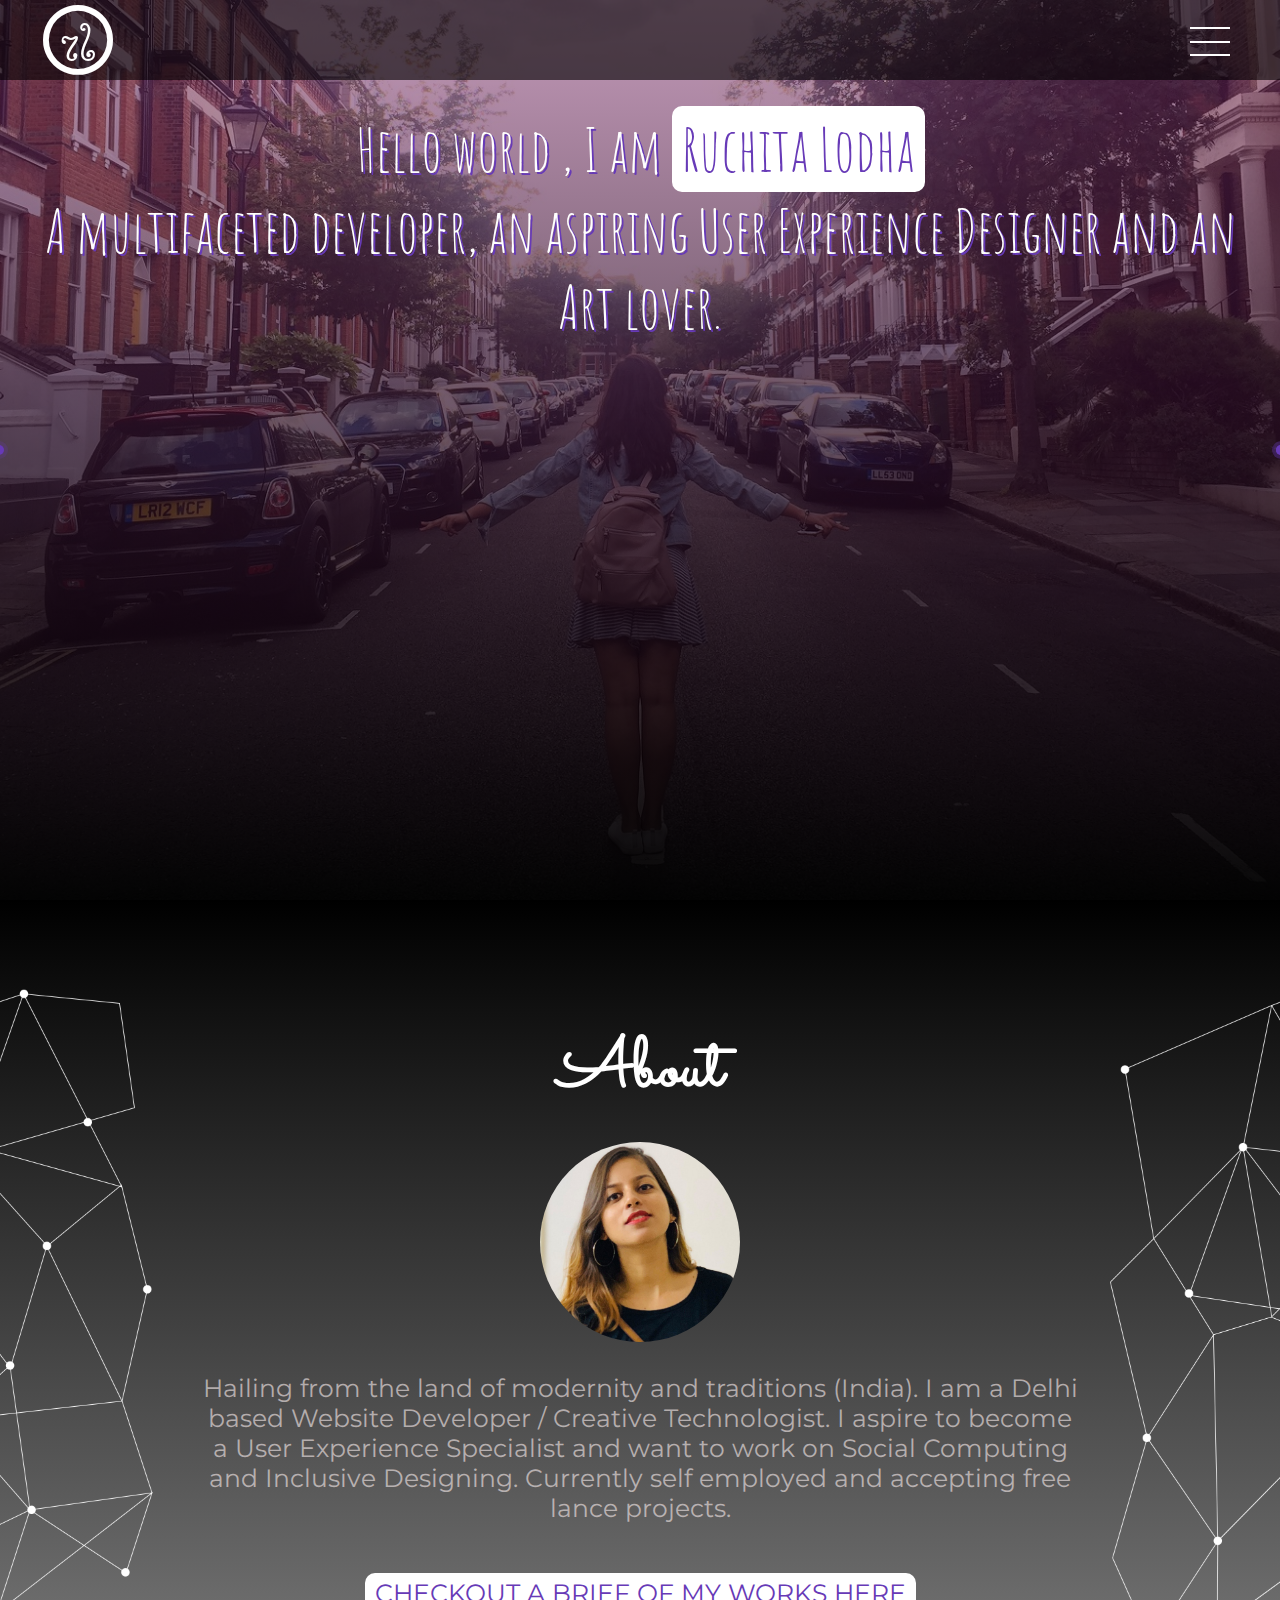
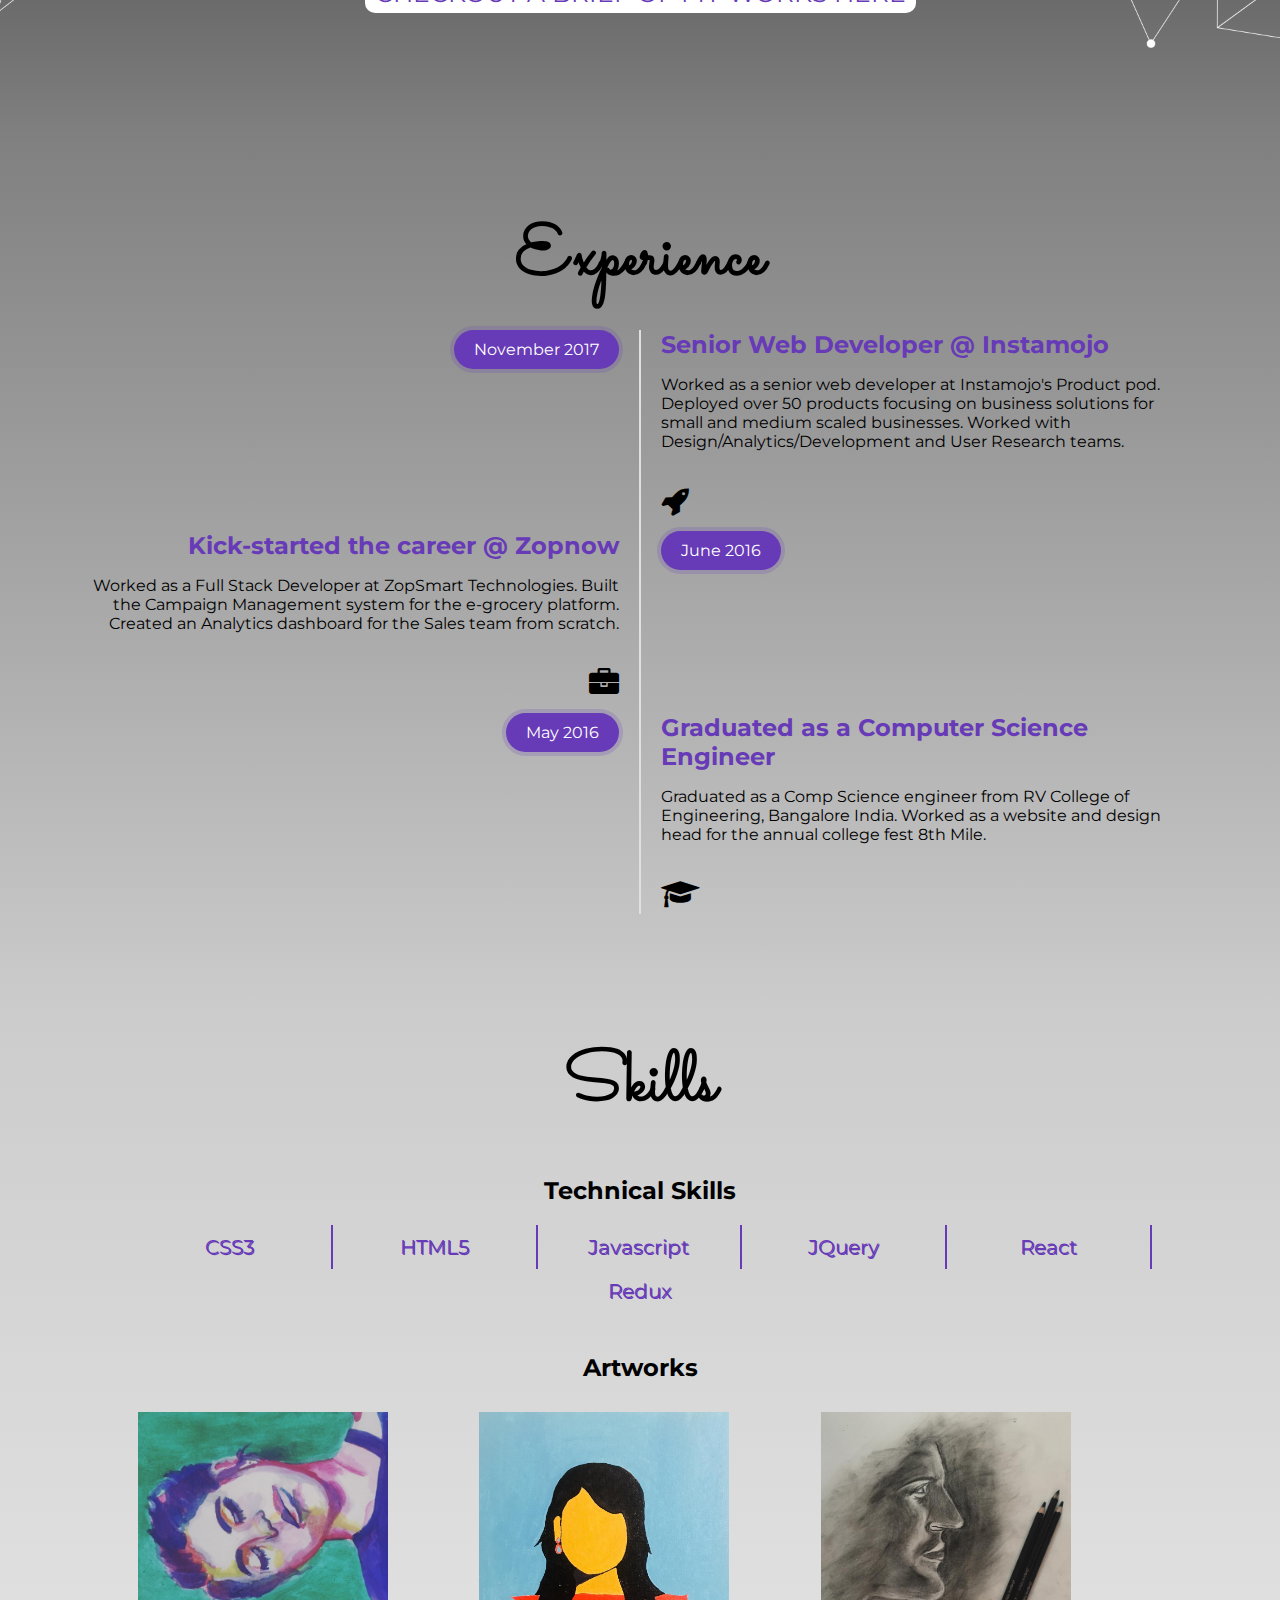
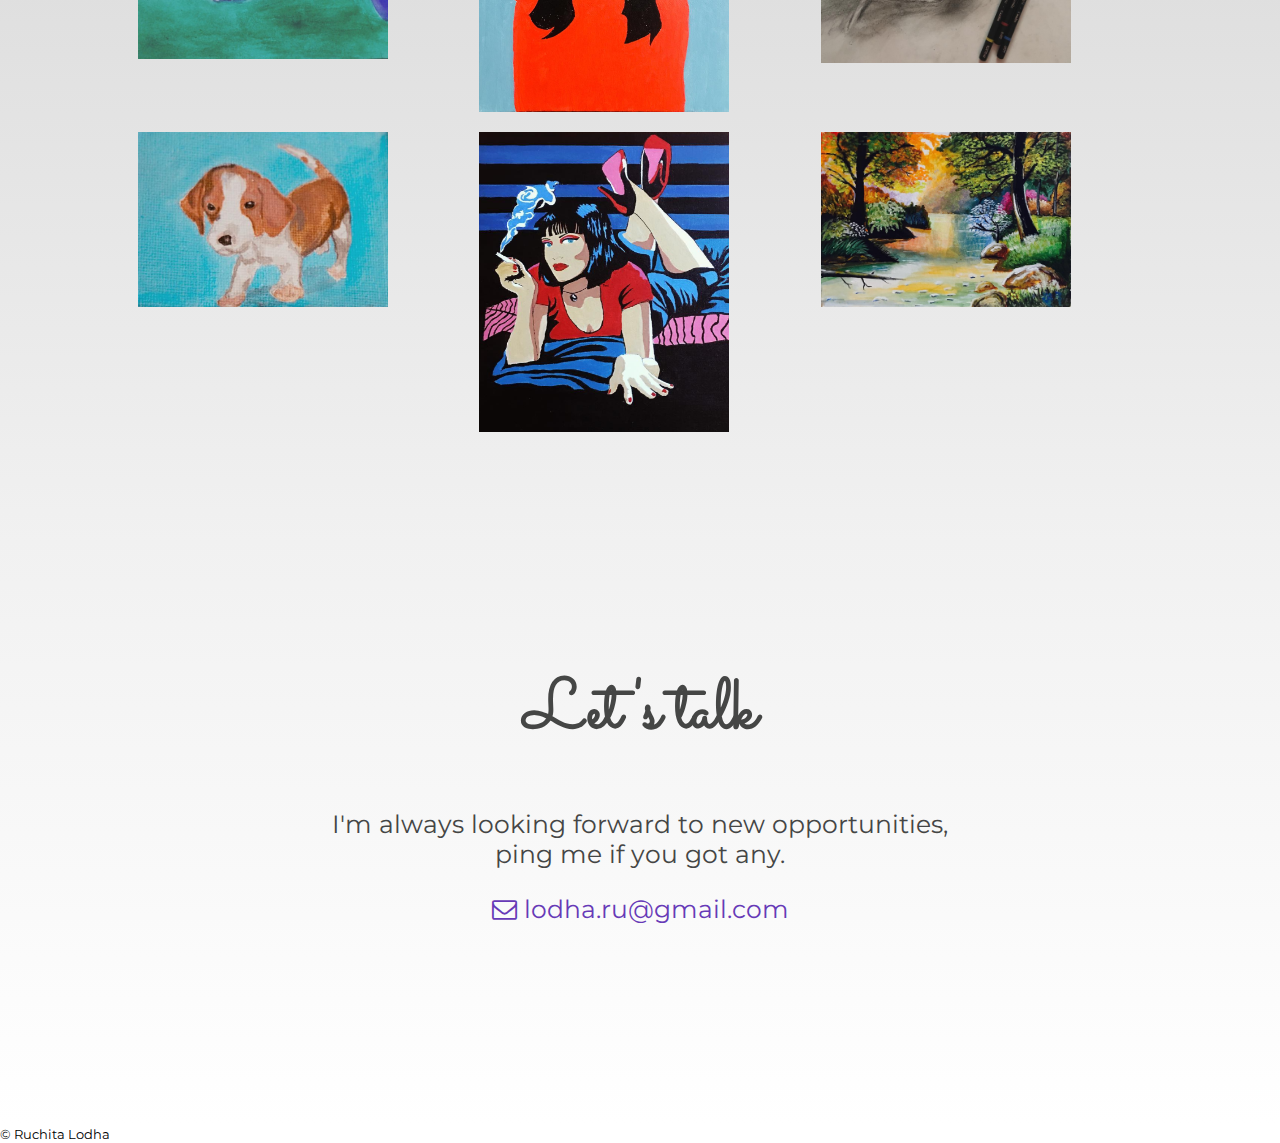
<file: index.html>
<!DOCTYPE html>
<html lang='en'>
  <head>
    <title>Ruchita Lodha - Personal Website</title>
    <meta charset="utf-8">
    <meta name="viewport" content="width=device-width">
    <link rel="stylesheet" type="text/css" href="assets/stylesheets/main.css">
    <link rel="stylesheet" href="static/font-awesome-4.7.0/css/font-awesome.min.css">
  </head>
  <body>
    <header>
      <!-- Logo with an fa icon stacked over the rl font -->
      <div>
        <span class="logo fa-stack fa-3x">
          <i class="fa fa-circle-thin fa-stack-2x" style= "font-size: 1.7em;"></i>
          <span class="fa-stack-1x ">rl</span>
        </span>
      </div>
      <!-- Hamburger icon made with 3 divs and animated in css -->
      <div>
        <div class="menu-button-container" id="menu-toggle">
          <span class="menu-button-top"></span>
          <span class="menu-button-middle"></span>
          <span class="menu-button-bottom"></span>
        </div>
      </div>
      <!-- Overlay for when the Menu is opened -->
      <div class="menu-overlay">
        <!-- Links to sections -->
        <nav class="main-nav">
          <ul>
            <li><a href="#about">Profile</a></li>
            <li><a href="#experience">Experience</a></li>
            <li><a href="projects.html">Projects <i class='fa fa-icon fa-external-link'></i></a></li>
            <li><a href="#skills">Skills</a></li>
            <li><a href="#contact">Let's Talk</a></li>
          </ul>
        </nav>
        <!-- Links to Linkedin profile and CV -->
        <div class="social-nav">
          <ul>
            <li>
              <a href="assets/Ruchita.pdf" target="_blank" aria-label="Link to CV">
                <svg version="1.1" class="menu-resume" xmlns="http://www.w3.org/2000/svg" viewBox="141 160.3 46 46">
                  <path d="M164,160.3c-12.7,0-23,10.3-23,23c0,12.7,10.3,23,23,23s23-10.3,23-23C187,170.6,176.7,160.3,164,160.3L164,160.3z M163,189.9c-1.8,1.8-4.1,2.6-6.7,2.6c-6.5,0-9.3-4.5-9.3-9c0-4.6,3-9.2,9.3-9.2c2.4,0,4.6,0.9,6.4,2.7l-2.2,2.1
                    c-1.2-1.1-2.7-1.7-4.2-1.7c-4.2,0-6.1,3.2-6,6.1c0,2.9,1.7,5.9,6,5.9c1.5,0,3.3-0.6,4.4-1.8L163,189.9z M173.6,192.1h-3.4l-7.3-17.6 h3.7l5.3,13.6l5.3-13.6h3.7L173.6,192.1z"></path>
                </svg>
              </a>
            </li>
            <li>
              <a href="https://www.linkedin.com/in/ruchita-lodha-5346878b/" target="_blank" aria-label="link to linkedin">
                <svg version="1.1" class="menu-linkedin" xmlns="http://www.w3.org/2000/svg" viewBox="141 160.3 46 46">
                  <path d="M164,160.3c-12.7,0-23,10.3-23,23c0,12.7,10.3,23,23,23s23-10.3,23-23C187,170.6,176.7,160.3,164,160.3z M157.2,193.3h-4.1 v-16.4h4.1V193.3z M155.1,175.5c-1.1,0-2.1-0.9-2.1-2.1c0-1.1,0.9-2.1,2.1-2.1s2.1,0.9,2.1,2.1C157.2,174.6,156.3,175.5,155.1,175.5 z M174.9,193.3l-4.1,0v-9.6c-0.1-0.3-1-2.6-2.7-2.7c-3.2-0.4-4.1,2.4-4.1,2.7v9.6h-4.1v-16.4h4.1v2.7c0.2-0.1,2-2.7,5.5-2.7 c4.5,0.1,5.3,3.4,5.5,5.1V193.3z"></path>
                </svg>
              </a>
            </li>
          </ul>
        </div>
      </div>
    </header>

    <main>
      <!-- First page introductory content -->
      <div id="first-page">
        <div class="home-content">
          Hello world , I am <div class='fullname'>Ruchita Lodha</div>
          <div> A multifaceted developer, an aspiring User Experience Designer and an Art lover.</div>
        </div>
      </div>
      <!-- About Section -->
      <section id="about" class="about-section">
        <div class="container">
          <h2 class="content-heading">About</h2>
          <img src="./assets/images/face.jpg" id="myface" alt='Profile Picture'>
          <p>Hailing from the land of modernity and traditions (India). I am a Delhi based Website Developer / Creative Technologist. I aspire to become a User Experience Specialist and want to work on Social Computing and Inclusive Designing. Currently self employed and accepting free lance projects.</p>
          <p class='fullname'><a href="projects.html">CHECKOUT A BRIEF OF MY WORKS HERE</a></p>
        </div>
      </section>
      <!-- Experience Section -->
      <section id="experience" class="experience-section">
        <div class="container">
          <h1 class="content-heading">Experience</h1>
          <div class="timeline">
            <div class="timeline-item">
              <div class="timeline-date">
                <div>
                  November 2017
                </div>
              </div>
              <div class="timeline-content">
                <h2>Senior Web Developer @ Instamojo</h2>
                <p>Worked as a senior web developer at Instamojo's Product pod. Deployed over 50 products focusing on business solutions for small and medium scaled businesses. Worked with Design/Analytics/Development and User Research teams.</p>
                <br>
                <i class="fa fa-rocket fa-icon"></i>
              </div>
            </div>
            <div class="timeline-item">
              <div class="timeline-date">
                <div>
                  June 2016
                </div>
              </div>
              <div class="timeline-content">
                <h2>Kick-started the career @ Zopnow</h2>
                <p>Worked as a Full Stack Developer at ZopSmart Technologies. Built the Campaign Management system for the e-grocery platform. Created an Analytics dashboard for the Sales team from scratch.</p>
                <br>
                <i class="fa fa-briefcase fa-icon"></i>
              </div>
            </div>
            <div class="timeline-item">
              <div class="timeline-date">
                <div>
                  May 2016
                </div>
              </div>
              <div class="timeline-content">
                <h2>Graduated as a Computer Science Engineer</h2>
                <p>Graduated as a Comp Science engineer from RV College of Engineering, Bangalore India. Worked as a website and design head for the annual college fest 8th Mile.</p>
                <br>
                <i class="fa fa-graduation-cap fa-icon"></i>
              </div>
            </div>
          </div>
        </div>
      </section>

      <!--  Skills Section -->
      <section id="skills" class="skills-section">
        <div class="container">
          <h1 class="content-heading">Skills</h1>
          <div>
            <h2>Technical Skills</h2>
            <div class='row skills-list'>
              <div class='column'>
                <div> CSS3 </div>
              </div>
              <div class='column'>
                <div> HTML5 </div>
              </div>
              <div class='column'>
                <div> Javascript </div>
              </div>
              <div class='column'>
                <div> JQuery </div>
              </div>
              <div class='column'>
                <div> React </div>
              </div>
              <div class='column'>
                <div> Redux </div>
              </div>
            </div>
          </div>
          <div class='artworks-container'>
              <h2> Artworks </h2>
              <div class='row artworks'>
                <div class='column'>
                  <img alt='2' src="./assets/images/artworks/2.png">
                </div>
                <div class='column'>
                  <img alt='6' src="./assets/images/artworks/6.png">
                </div>
                <div class='column'>
                  <img alt='5' src="./assets/images/artworks/5.png">
                </div>
              </div>
              <div class='row artworks'>
                <div class='column'>
                  <img alt='1' src="./assets/images/artworks/1.png">
                </div>
                <div class='column'>
                  <img alt='3' src="./assets/images/artworks/3.png">
                </div>
                <div class='column'>
                  <img alt='4' src="./assets/images/artworks/4.png">
                </div>
              </div>
          </div>
        </div>
      </section>

      <!-- Contact Section -->
      <section id="contact" class="contact-section">
        <div class="container">
          <h1 class="content-heading">Let's talk</h1>
          <p>I'm always looking forward to new opportunities, <br> ping me if you got any. </p>
          <a href="mailto:lodha.ru@gmail.com" class="text-link">
            <i class="fa fa-envelope-o" aria-hidden="true"></i>
            lodha.ru@gmail.com
          </a>
        </div>
      </section>
    </main>
    <footer>
      <small>&copy; Ruchita Lodha</small>
    </footer>
    <script src="https://ajax.googleapis.com/ajax/libs/jquery/2.2.0/jquery.min.js"></script>
    <script type="text/javascript" src="script.js"></script>
  </body>

</html>
</file>
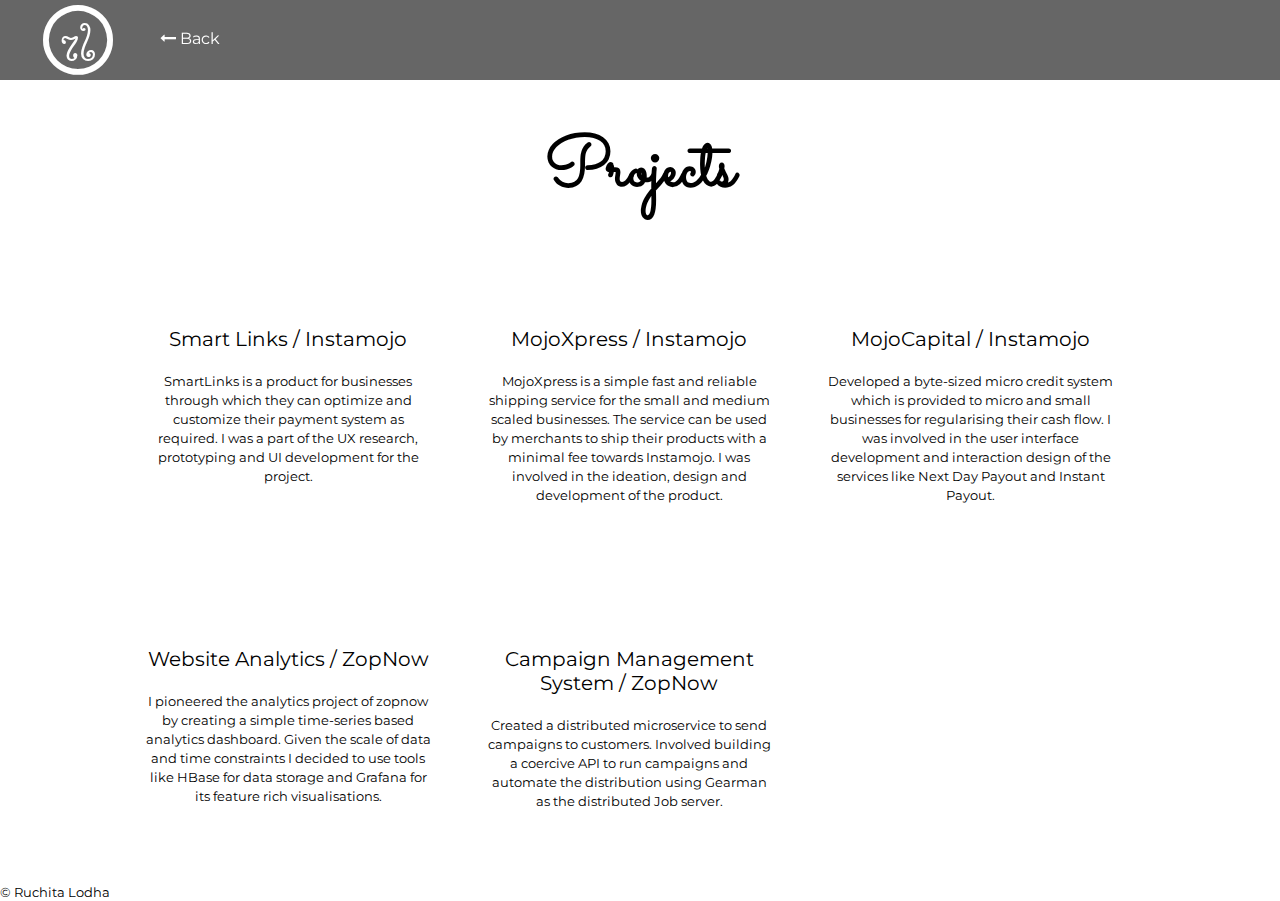
<file: projects.html>
<!DOCTYPE html>
<html lang='en'>
  <head>
    <title>Ruchita Lodha - Projects</title>
    <meta charset="utf-8">
    <meta name="viewport" content="width=device-width">
    <link rel="stylesheet" type="text/css" href="assets/stylesheets/main.css">
    <link rel="stylesheet" href="static/font-awesome-4.7.0/css/font-awesome.min.css">
  </head>
  <body>
    <header>
      <!-- Logo with an fa icon stacked over the rl font -->
      <div>
        <span class="logo fa-stack fa-3x">
          <i class="fa fa-circle-thin fa-stack-2x" style= "font-size: 1.7em;"></i>
          <span class="fa-stack-1x ">rl</span>
        </span>
        <a id='go-back-button' class='soft' href='/index.html'><i class="fa fa-long-arrow-left fa-icon" style= "font-size: 1em;"></i>  Back</a>
      </div>
    </header>
    <main id='projects-content'>
      <h1 class="content-heading">Projects</h1>
      <div id='projects-container' class='flex-wrapper'>
        <div class='row'>
          <div class='column'>
            <div class='project'>
              <div class='project-description'>
                <p>Smart Links / Instamojo</p>
                <small>SmartLinks is a product for businesses through which they can optimize and customize their payment system as required.
                  I was a part of the UX research, prototyping and UI development for the project.</small>
              </div>
            </div>
          </div>
          <div class='column'>
            <div class='project'>
              <div class='project-description'>
                <p>MojoXpress / Instamojo</p>
                <small>MojoXpress is a simple fast and reliable shipping service for the small and medium scaled businesses. The service can be used by merchants to ship their products with a minimal fee towards Instamojo. I was involved in the ideation, design and development of the product.</small>
              </div>
            </div>
          </div>
          <div class='column'>
            <div class='project'>
              <div class='project-description'>
                <p>MojoCapital / Instamojo</p>
                <small>Developed a byte-sized micro credit system which is provided to micro and small businesses for regularising their cash flow.
                  I was involved in the user interface development and interaction design of the services like Next Day Payout and Instant Payout.</small>
              </div>
            </div>
          </div>
          <div class='column'>
            <div class='project'>
              <div class='project-description'>
                <p>Website Analytics / ZopNow</p>
                <small>I pioneered the analytics project of zopnow by creating a simple time-series based analytics dashboard. Given the scale of data and time constraints I decided to use tools like HBase for data storage and Grafana for its feature rich visualisations.</small>
              </div>
            </div>
          </div>
          <div class='double-column'>
            <div class='project'>
              <div class='project-description'>
                <p>Campaign Management System / ZopNow</p>
                <small>Created a distributed microservice to send campaigns to customers. Involved building a coercive API to run campaigns and automate the distribution using Gearman as the distributed Job server.</small>
              </div>
            </div>
          </div>
        </div>
      </div>
    </main>
    <footer>
      <small>&copy; Ruchita Lodha</small>
    </footer>
  </body>
</html>
</file>
<file: assets/stylesheets/main.css>
@import url('https://fonts.googleapis.com/css?family=Dancing+Script|Amatic+SC|Sacramento|Bonbon|Montserrat|Great+Vibes|Gloria+Hallelujah|Raleway');

/*********Defining global custom properties like color and font here*********/

:root {
  --homeText: Amatic SC;
  --textColor: #673ab7;
  --contentHeading: Sacramento;
  --generalFont: Montserrat, sans-serif;
}

/*********Basic body defaults*********/

body {
  box-sizing: border-box;
  margin: 0;
  font-family: var(--generalFont);
}

/********1. NAVIGATION BAR with the logo and hamburger icon*********/
header {
  position: fixed;
  top: 0;
  left: 0;
  right: 0;
  height: 80px;
  background-color: rgba(0, 0, 0, 0.60);
}

header::after {
  clear: both;
  display: block;
  content: "";
}

a {
  text-decoration: none;
  color: var(--textColor);
}

/******* Common CSS ******/

.row {
  display: flex;
  flex-direction: row;
  flex-wrap: wrap;
  width: 100%;
}

.column {
  display: flex;
  flex-direction: column;
  flex-basis: 100%;
  flex: 1;
}

.double-column {
  display: flex;
  flex-direction: column;
  flex-basis: 100%;
  flex: 2;
}

@media (max-width: 700px) {
  .column {
    flex: 1;
  }

  .double-column {
    flex: 2
  }
}


/********1.1 LOGO********/
.logo {
  color: white;
  font-family: Bonbon;
  /*Give it margin as 30 px from left and right*/
  margin: 0px 30px;
  height: 80px !important;
}

.logo:hover {
  color: var(--textColor);
  transform: rotate(360deg);
  transition-duration: 1s;
}


/********1.2 Hamburger menu********/
/* Menu when active class is not applied */
.menu-button-container {
  position: absolute;
  top: 1.7em;
  right: 50px;
  width: 2.5em;
  height: 1.8em;
  float: right;
  z-index: 30;
  cursor: crosshair;
  transition: all .5s ease;
}

.menu-button-container span {
  position: absolute;
  background-color: #FFF;
  height: 2px;
  width: 100%;
  z-index: 300;
  transition: all .25s;
}

.menu-button-top {
  top: 0;
  width: 80%;
  transition: background-color .25s;
}

.menu-button-middle {
  top: 50%;
  transform: translateY(-50%);
}

.menu-button-bottom {
  bottom: 0;
}

@media (min-width: 900px) {
  .menu-button-container:hover span {
    background-color: white;
  }
  .menu-button-container:hover .menu-button-top {
    top: 10px;
  }
  .menu-button-container:hover .menu-button-bottom {
    bottom: 10px;
  }
}

/*Menu, with Active Class is Applied */
.menu-button-container.active {
  position: fixed;
}

/*Rotating the menu-buttons*/
.menu-button-container.active:hover {
  transform: rotate(360deg);
}

/*Changing the color*/
.menu-button-container.active:hover span {
  background-color: var(--textColor);
}

/*Squeezing the hambuger on hover*/
.menu-button-container.active:hover .menu-button-top {
  top: 0;
}
.menu-button-container.active:hover .menu-button-bottom {
  bottom: 0;
}

/* Making The X */
.menu-button-container.active .menu-button-top {
  transform: translateY(.8em) translateX(0) rotate(45deg);
  background-color: #FFF;
}

.menu-button-container.active .menu-button-middle {
  opacity: 0;
}

.menu-button-container.active .menu-button-bottom {
  transform: translateY(-.8em) translateX(0) rotate(-45deg);
  background-color: #FFF;
}

/*When The Navigation Is closed */
.menu-overlay {
  position: fixed;
  top: 0;
  left: 0;
  width: 100vw;
  background-color: black;
  z-index: 20;
  height: 0%;
  /* initial state*/
  opacity: 0;
  /* initial state*/
  visibility: hidden;
  /* initial state*/
  transition: opacity .35s, visibility .35s, height .35s;
}

/*******2.The links inside the menu******/
.main-nav {
  height: 40%;
  font-size: 50%;
  position: relative;
  top: 40%;
  text-align: center;
  transform: translateY(-50%);
}

/*MEDIA QUERY- MENU NAVIGATION*/
/*Increase the height of main nav when big devices are there and increase the font size.*/
@media (min-width: 900px) {
  .main-nav {
    height: 50% !important;
    font-size: 70%;
  }
}

.main-nav ul {
  list-style: none;
  height: 100%;
  white-space: nowrap;
  text-align: center;
}

.main-nav ul li {
  position: relative;
  min-height: 50px;
  height: 25%;
  height: calc(100% / 4);
  opacity: 0;
  display: block;
}

.main-nav ul li a {
  display: inline-block;
  color: #FFF;
  text-decoration: none;
  font-size: 4em;
  transform: scale(1);
  transition: all .25s;
  /*font-family: 'Montserrat';*/
  text-transform: uppercase;
  letter-spacing: 3px;
}

.main-nav ul li a:hover {
  letter-spacing: 8px;
  transform: scale(1.1);
  color: var(--textColor);
}

.social-nav {
  position: relative;
  text-align: center;
  width: 100%;
  top: 30%;
}

.social-nav ul {
  list-style: none;
  height: 100%;
}

.social-nav ul li {
  position: relative;
  opacity: 0;
  display: inline-block;
  height: 100%;
  vertical-align: text-bottom;
  margin-right: 1em;
}

.social-nav ul li:last-child {
  margin-right: 0;
}

.social-nav ul li a {
  height: 100%;
  display: inline-block;
}

.social-nav li svg {
  width: 60.5px;
  height: auto;
  fill: var(--textColor);
  transition: all .25s ease;
}

.social-nav li svg:hover {
  fill: #FFF;
  transform: scale(1.25);
}


/* When The Main Menu Navigation Is Open */
/* Menu Navigation Entrance Animation */

@keyframes fadeInRight {
  0% {
    opacity: 0;
    left: 50%;
  }
  100% {
    opacity: 1;
    left: 0;
  }
}

.menu-overlay.open {
  opacity: 1;
  visibility: visible;
  height: 100vh;
}

.menu-overlay.open .main-nav li,
.menu-overlay.open .social-nav li {
  animation: fadeInRight .5s ease forwards;
}

.menu-overlay.open .main-nav li:nth-of-type(1) {
  animation-delay: .4s;
}

.menu-overlay.open .main-nav li:nth-of-type(2) {
  animation-delay: .45s;
}

.menu-overlay.open .main-nav li:nth-of-type(3) {
  animation-delay: .5s;
}

.menu-overlay.open .main-nav li:nth-of-type(4) {
  animation-delay: .55s;
}

.menu-overlay.open .main-nav li:nth-of-type(5) {
  animation-delay: .60s;
}

.menu-overlay.open .social-nav li:nth-of-type(1) {
  animation-delay: 1s;
}

.menu-overlay.open .social-nav li:nth-of-type(2) {
  animation-delay: 1.2s;
}

/*******3.Common classes for for all the pages*******/
.container {
  display: block;
  /*height: 100vh;*/
  padding-bottom: 100px;
}

@media (max-width: 900px) {
  .container {
    padding-top: 50px;
    font-size: 20px;
  }
}

.content-heading {
  font-family: var(--contentHeading);
  font-size: 70px;
  padding: 20px 0px;
  margin: 0px;
}


/********4.FIRST PAGE with image and Intro text*********/
#first-page {
  background-image: linear-gradient(to top, rgba(0, 0, 0, 0.96), rgba(117, 19, 93, 0.43)), url('./../images/photu.jpg');
  background-size: cover;
  background-repeat: no-repeat;
  position: relative;
  z-index: -1;
  background-position: center;
  height: 100vh;
}

.home-content {
  font-size: 60px;
  color: #fff;
  padding: 20px;
  font-family: var(--homeText);
  top: 25%;
  position: absolute;
  left: 0;
  right: 0;
  text-align: center;
  transform: translateY(-50%);
  text-shadow: 2px 2px var(--textColor);
}

.fullname {
  background: #fff;
  color: var(--textColor);
  text-shadow: none;
  padding: 5px 10px;
  border-radius: 10px;
  display: inline-block;
}

.fullname:hover > a,
.fullname:hover {
  color: #fff;
  background: var(--textColor);
}

/*MEDIA QUERY HOME CONTENT*/
@media (max-width: 900px) {
  .home-content {
    font-size: 40px;
    top: 50%;
  }
}

/********5.About Page with with image and introduction*********/
.about-section {
  padding: 100px 200px 0px 200px;
  text-align: center;
  background: url('./../images/dots-white-bg.png') repeat-x center, linear-gradient(black, grey);
  background-size: 100% auto;
  font-size: 25px;
  color: rgba(226, 217, 217, 0.69);
}

.about-section .content-heading {
  color: white;
}

#myface {
  height: 200px;
  width: 200px;
  border-radius: 50%;
}

/*MEDIA QUERY HOME CONTENT*/
@media (max-width: 900px) {
  .about-section {
    padding: 0px 40px;
  }
}

/********6.Experience timeline*********/
.experience-section {
  padding-top: 50px;
  text-align: center;
  background: linear-gradient(grey, #ccc);
}

.timeline {
  padding: 0px 5%;
}

.timeline-item {
  display: flex;
  align-items: flex-start;
}

.timeline-item>div {
  flex: 1;
  padding: 0px 20px;
}

.timeline-item>div:last-child {
  text-align: left;
  padding-bottom: 5px !important;
}

.timeline-item:nth-child(odd)>div:first-child {
  text-align: right;
}

.timeline-item:nth-child(odd)>div:first-child::after {
  right: -11px;
}

.timeline-item:nth-child(odd)>div:last-child {
  text-align: left;
  border-left: 2px solid #e0e0e0;
}

.timeline-item:nth-child(odd) .timeline-content>h2 {
  text-align: left !important;
}

.timeline-item:nth-child(odd) .timeline-date>div {
  margin-right: 0px;
}

.timeline-item:nth-child(even)>div:first-child {
  order: 2; /*Added flex order 2*/
  text-align: left;
}

.timeline-item:nth-child(even)>div:first-child::after {
  left: -1px;
}

.timeline-item:nth-child(even)>div:last-child {
  order: 1;  /*Added flex order 1*/
  text-align: right;
  border-right: 2px solid #e0e0e0;
}

.timeline-item:nth-child(even) .timeline-date>div {
  margin-left: 0px;
}

.timeline-item:nth-child(even) .timeline-content>h2 {
  text-align: right !important;
}

.timeline-item>div:first-child::after {
  content: "";
  position: absolute;
  width: 10px;
  height: 10px;
  border-radius: 50%;
  background-color: var(--textColor);
  top: 50%;
  transform: translate(-50%, -50%);
  box-shadow: 0 0 0 4px rgba(103, 58, 183, 0.2);
}

.timeline-item .timeline-date>div {
  background-color: var(--textColor);
  box-shadow: 0 0 0 4px rgba(103, 58, 183, 0.2);
  border-radius: 50px;
  color: #fff;
  text-align: center;
  max-width: max-content;
  margin: auto;
  padding: 10px 20px;
}

.timeline-item .timeline-content .fa-icon {
  font-size: 30px;
}

.timeline-item .timeline-content>h2 {
  margin: 0px;
  font-size: 1.5em;
  font-weight: bold;
  color: var(--textColor);
}

.timeline-item:not(:last-child) .timeline-content>.fa-icon {
  margin-bottom: 10px;
}

@media (max-width: 900px) {
  .timeline-item {
    flex-direction: column;
    border-left: 2px solid #e0e0e0;
  }
  .timeline-item>div {
    border-width: 0px !important;
    text-align: left !important;
    order: unset !important;
  }
  .timeline-content {
    font-size: 15px;
  }
  .timeline-item>div::after {
    left: 0% !important;
  }
  .timeline-item:nth-child(odd) .timeline-content>h2 {
    text-align: left !important;
  }
  .timeline-item:nth-child(even) .timeline-content>h2 {
    text-align: left !important;
  }
}

/* *******7.Skills section********  */
.skills-section {
  background: linear-gradient(#ccc, #f1f1f1);
  text-align: center;
  padding-left: 10%;
  padding-right: 10%;
}

.skills-list .column {
  border-right: 2px solid var(--textColor);
  padding: 10px;
  min-width: 150px;
  font-size: 20px;
  font-weight: 400;
  color: var(--textColor);
  text-shadow: 1px 1px var(--textColor);
}

.skills-list div:last-child {
  border-right: none;
}

.artworks-container {
  margin-top: 40px;
}
.artworks .column>img {
  max-width: 250px;
  max-height: 300px;
  margin: 10px;
}

/********8.Contact Section*********/
.contact-section {
  text-align: center;
  background-size: 100% auto;
  background-color: black;
  background: linear-gradient(#f1f1f1, #fff);
  background-size: 100% auto;
  color: #454645;
  font-size: 25px;
  padding: 100px 0px 100px 0px;
}


/*******9. Projects  *******/
#go-back-button {
  color: white;
}

#projects-content {
  margin-top: 100px;
  text-align: center;
  margin-left: 10%;
  margin-right: 10%;
}

.project {
  text-align: center;
  vertical-align: middle;
  width: 300px;
  height: 300px;
  padding: 10px;
  border-radius: 50%;
  display: block;
}

.project:hover {
  background-color: var(--textColor);
  color: white !important;
}

.project-description {
  margin-top: 25%;
  padding: 0px 5px;
}

.project-description>p {
  font-size: 20px;
}

@media screen and (min-width: 700px) and (max-width: 1024px){
  #projects-content {
    margin-left: 5%;
    margin-right: 0px;
  }
}
</file>
